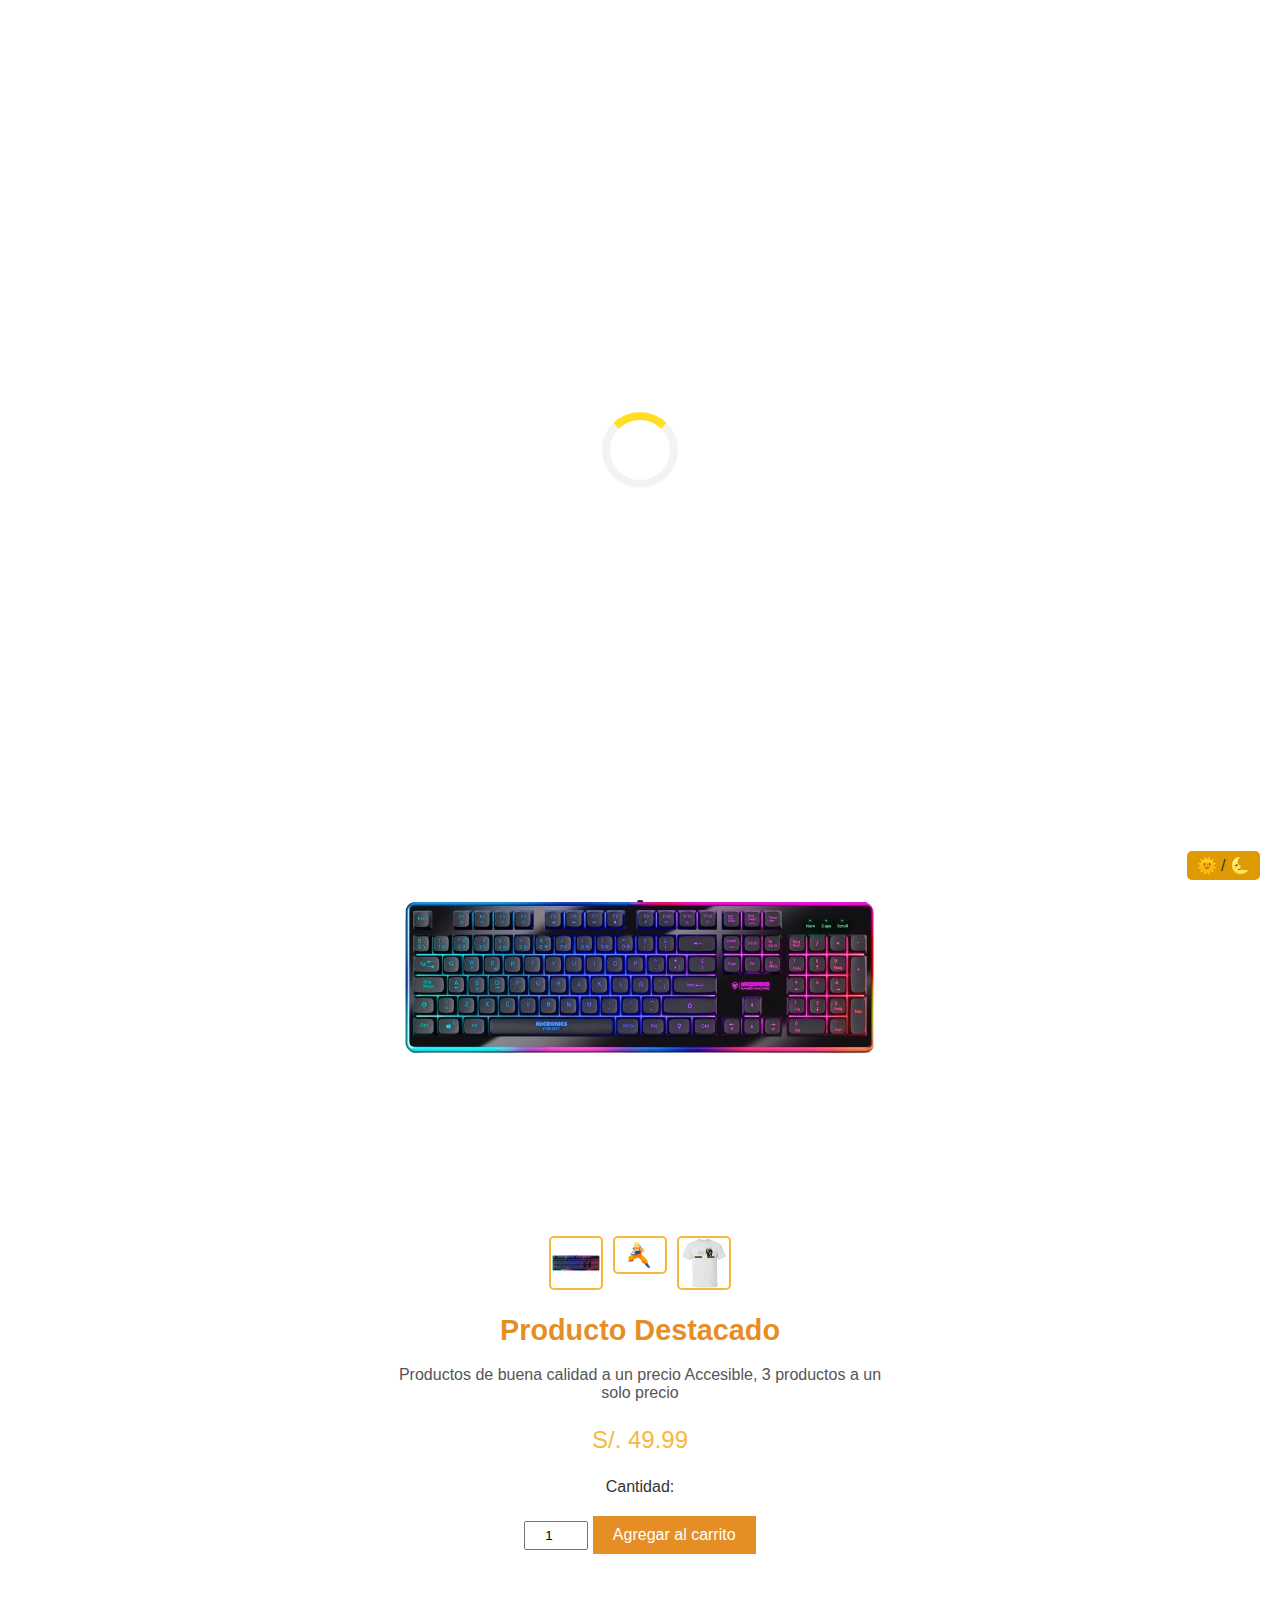
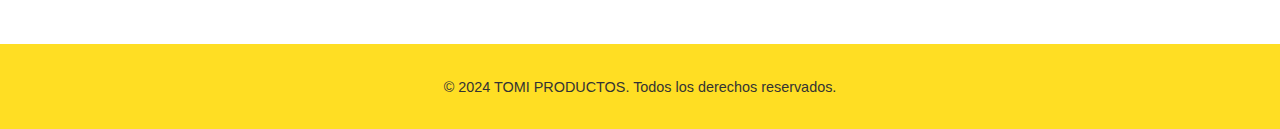
<file: RETO04/index.html>
<!DOCTYPE html>
<html lang="es">
<head>
    <meta charset="UTF-8">
    <meta name="viewport" content="width=device-width, initial-scale=1.0">
    <title>VENTAS A BUEN PRECIO</title>
    <link rel="stylesheet" href="index.css">
    <script defer src="index.js"></script>
</head>
<body>

    <div id="preloader">
        <div class="loader"></div>
    </div>

    <div class="theme-toggle">
        <button onclick="toggleTheme()">🌞 / 🌜</button>
    </div>
    
<header>
    <div class="logo">
        <img src="ZMultimedia/paginaLogo.png" alt="Logo" width="70" height="50">
    </div>
    <nav>
        <ul>
            <li><a href="#">Inicio</a></li>
            <li><a href="#">Tienda</a></li>
            <li><a href="#">Contacto</a></li>
            <li><a href="#" id="cart-button">Carrito (<span id="cart-count">0</span>)<img src="ZMultimedia/carrito.png" alt="" width="20" height="20"></a></li>
        </ul>
    </nav>
</header>

<main>
    <section class="banner">
        <img src="ZMultimedia/BANNER.jpg" alt="Promoción">
        <div class="banner-text">
            <h1>¡GRANDES PROMOCIONES!</h1>
            <p>Compra ahora y recibe un descuento especial</p>
        </div>
    </section>

    <section class="product-details">
        <div class="product-gallery">
            <input type="radio" id="img1" name="carousel" checked>
            <input type="radio" id="img2" name="carousel">
            <input type="radio" id="img3" name="carousel">
            
            <div class="images">
                <label for="img1"><img src="ZMultimedia/PRODUCTO 1.png" alt="Producto Imagen 1"></label>
                <label for="img2"><img src="ZMultimedia/PRODUCTO 2.png" alt="Producto Imagen 2"></label>
                <label for="img3"><img src="ZMultimedia/PRODUCTO 3.png" alt="Producto Imagen 3"></label>
            </div>
    
            <div class="thumbnails">
                <label for="img1"><img src="ZMultimedia/PRODUCTO 1.png" alt="Miniatura 1"></label>
                <label for="img2"><img src="ZMultimedia/PRODUCTO 2.png" alt="Miniatura 2"></label>
                <label for="img3"><img src="ZMultimedia/PRODUCTO 3.png" alt="Miniatura 3"></label>
            </div>
        </div>
    
        <div class="product-info">
            <h1>Producto Destacado</h1>
            <p class="description">Productos de buena calidad a un precio Accesible, 3 productos a un solo precio</p>
            <p class="price">S/. 49.99</p>
            <label for="quantity">Cantidad:</label>
            <input type="number" id="quantity" name="quantity" min="1" value="1">
            <button class="add-to-cart" onclick="addToCart()">Agregar al carrito</button>
        </div>
    </section>

    <div id="cart-popup" class="cart-popup">
        <h2>Tu Carrito</h2>
        <ul id="cart-items"></ul>
        <button onclick="closeCart()">Cerrar</button>
    </div>
    
</main>


<footer>
    <p>&copy; 2024 TOMI PRODUCTOS. Todos los derechos reservados.</p>
</footer>

</body>

</html>
</file>
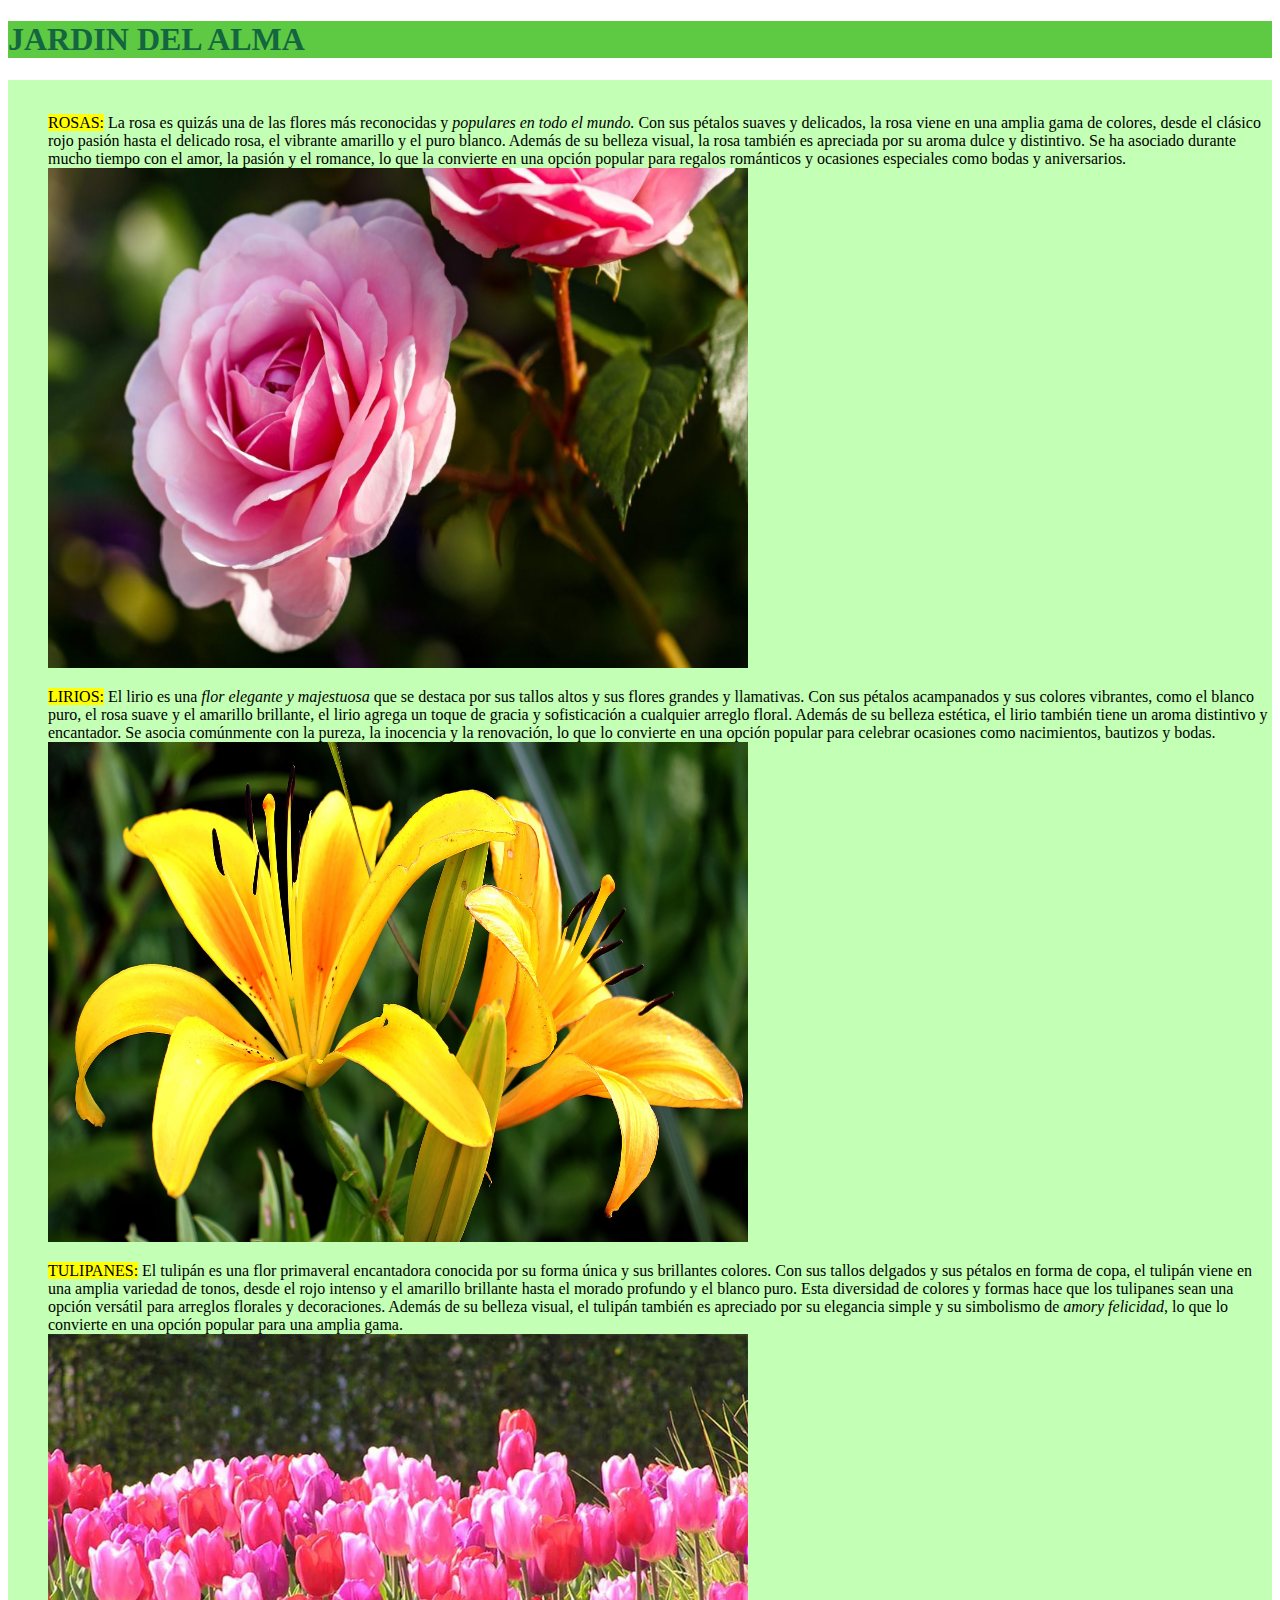
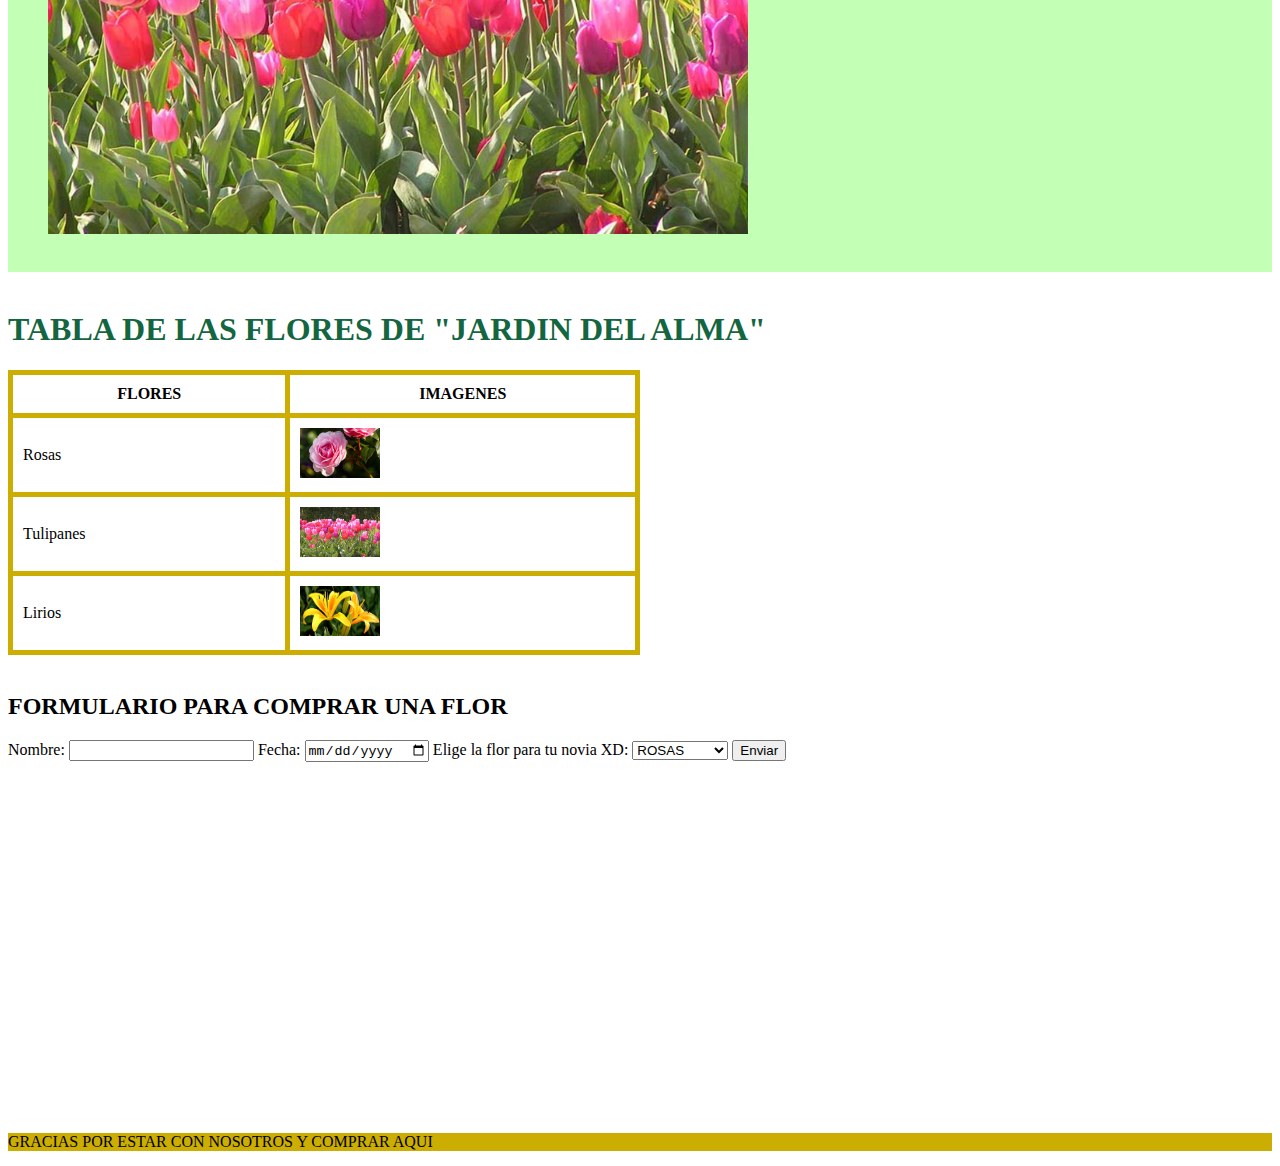
<file: AS241_Reto1-main/PREVIA JAKATON/index.html>
<!DOCTYPE html>
<html lang="es">

<head>
    <meta charset="UTF-8">
    <meta name="viewport" content="width=device-width, initial-scale=1.0">
    <title>JAKATON PREVIA</title>
    <link rel="stylesheet" href="style.css">
</head>
<header>
    <h1>JARDIN DEL ALMA</h1>
</header>

<body>
    <section id="florales">
        <br>
        <ul><mark>ROSAS:</mark> La rosa es quizás una de las flores más reconocidas y <em>populares en todo el
                mundo.</em>
            Con sus
            pétalos suaves y delicados, la rosa viene en una amplia gama de colores, desde el clásico rojo pasión hasta
            el
            delicado rosa, el vibrante amarillo y el puro blanco. Además de su belleza visual, la rosa también es
            apreciada
            por su aroma dulce y distintivo. Se ha asociado durante mucho tiempo con el amor, la pasión y el romance, lo
            que
            la convierte en una opción popular para regalos románticos y ocasiones especiales como bodas y aniversarios.
            <br>
            <img id="rosa" src="imagenes a usar/rosa-reina-flores-1024x638.jpg" alt="ROSA" , height="500" width="700">
        </ul>


        <ul><mark>LIRIOS:</mark> El lirio es una <em>flor elegante y majestuosa</em> que se destaca por sus tallos altos
            y
            sus flores
            grandes y llamativas. Con sus pétalos acampanados y sus colores vibrantes, como el blanco puro, el rosa
            suave y
            el amarillo brillante, el lirio agrega un toque de gracia y sofisticación a cualquier arreglo floral. Además
            de
            su belleza estética, el lirio también tiene un aroma distintivo y encantador. Se asocia comúnmente con la
            pureza, la inocencia y la renovación, lo que lo convierte en una opción popular para celebrar ocasiones como
            nacimientos, bautizos y bodas.
            <br>
            <img id="lirio" src="imagenes a usar/lily-1512813_1920.jpg" alt="LIRIO" , height="500" width="700">
        </ul>


        <ul><mark>TULIPANES:</mark> El tulipán es una flor primaveral encantadora conocida por su forma única y sus
            brillantes
            colores. Con sus tallos delgados y sus pétalos en forma de copa, el tulipán viene en una amplia variedad de
            tonos, desde el rojo intenso y el amarillo brillante hasta el morado profundo y el blanco puro. Esta
            diversidad
            de colores y formas hace que los tulipanes sean una opción versátil para arreglos florales y decoraciones.
            Además de su belleza visual, el tulipán también es apreciado por su elegancia simple y su simbolismo de
            <em>amory felicidad</em>, lo que lo convierte en una opción popular para una amplia gama.
            <br>
            <img id="tulipan" src="imagenes a usar/tulipanes-imagenes.jpg" alt="TULIPAN" , height="500" width="700">
            
        </ul>
        <br>
    </section>

    <br>
    <section>
        <h1>TABLA DE LAS FLORES DE "JARDIN DEL ALMA"</h1>
        <table>
            <thead>
                <tr>
                    <th>FLORES</th>
                    <th>IMAGENES</th>
                </tr>
            </thead>
            <tbody>
                <tr>
                    <td>Rosas</td>
                    <td><img src="imagenes a usar/rosa-reina-flores-1024x638.jpg" alt="Rosas" , height="50" width="80">
                    </td>
                </tr>
                <tr>
                    <td>Tulipanes</td>
                    <td><img src="imagenes a usar/tulipanes-imagenes.jpg" alt="Tulipanes" , height="50" width="80"></td>
                </tr>
                <tr>
                    <td>Lirios</td>
                    <td><img src="imagenes a usar/lily-1512813_1920.jpg" alt="Lirios" , height="50" width="80"></td>
                </tr>
            </tbody>
        </table>
    </section>

    <br>

    <section>
        <div class="forms">
            <h2>FORMULARIO PARA COMPRAR UNA FLOR</h2>
            <form action="formulario">
                <label for="nombre">Nombre:</label>
                <input type="text" id="nombre" name="nombre" required>

                <label for="fecha">Fecha:</label>
                <input type="date" id="fecha" name="fecha" required>

                <label for="flor">Elige la flor para tu novia XD:</label>
                <select id="flor" name="flor" required>
                    <option value="florrosa">ROSAS</option>
                    <option value="florliri">LIRIOS</option>
                    <option value="flortuli">TULIPANES</option>
                </select>

                <input type="submit" value="Enviar">
            </form>
        </div>
    </section>

    <br>
    <br>

    <section>
        <iframe width="560" height="315" src="https://www.youtube.com/embed/IjfZOJEAfLI?si=LMWe_V9toM4jGkEn"
            title="YouTube video player" frameborder="0"
            allow="accelerometer; autoplay; clipboard-write; encrypted-media; gyroscope; picture-in-picture; web-share"
            referrerpolicy="strict-origin-when-cross-origin" allowfullscreen></iframe>
    </section>

</body>

<footer>
    <p id="final"> GRACIAS POR ESTAR CON NOSOTROS Y COMPRAR AQUI</p>

</footer>

</html>
</file>
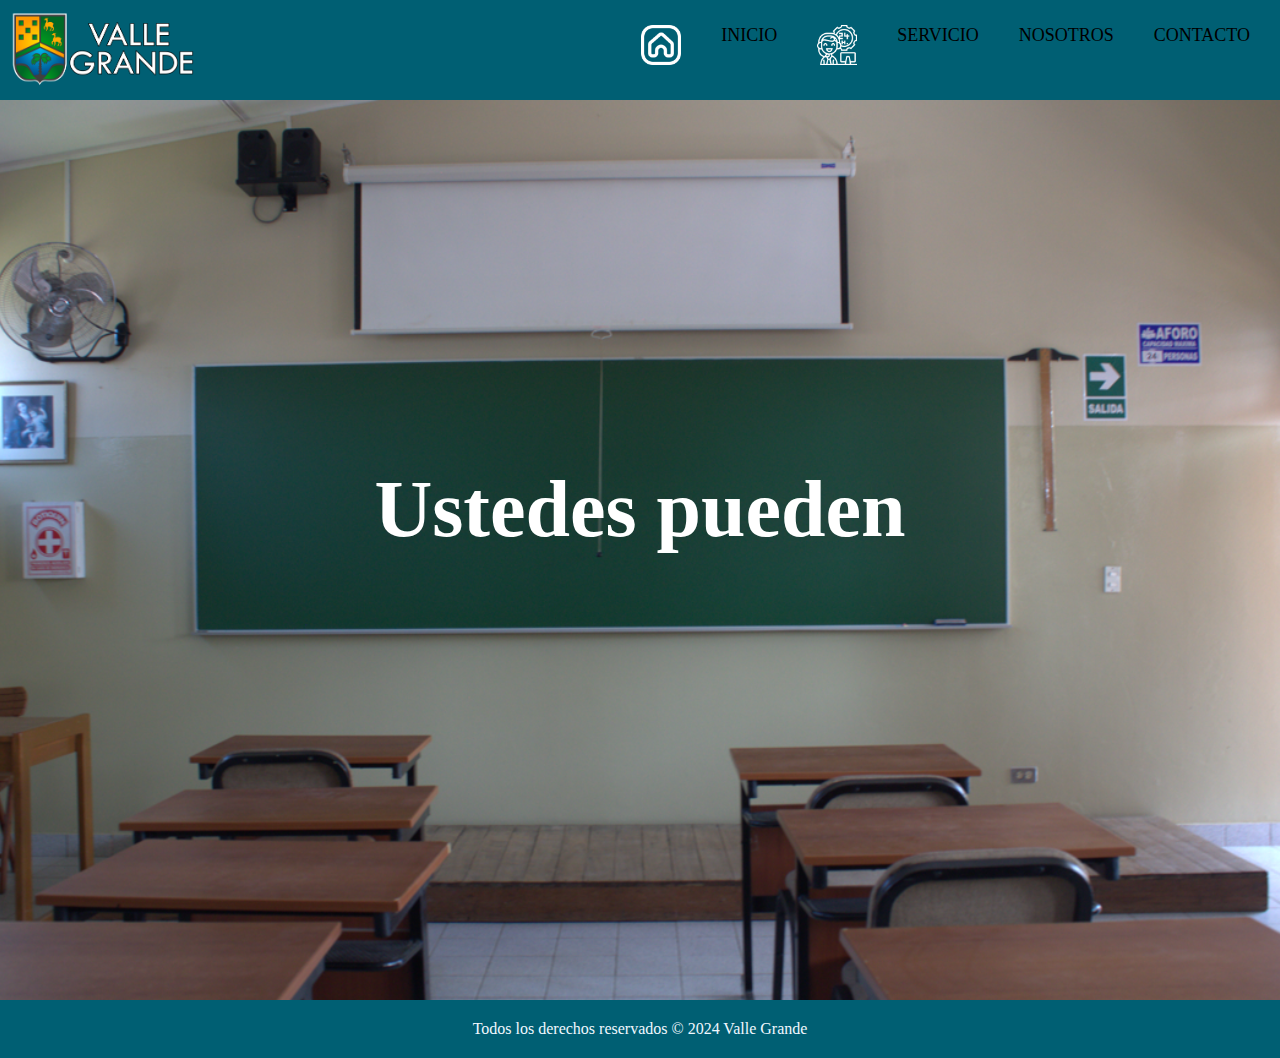
<file: RETO03/pagina.html>
<html lang="es">
<head>
    <meta charset="UTF-8">
    <meta name="viewport" content="width=device-width, initial-scale=1.0">
    <title>Página VG</title>
    <link rel="stylesheet" href="pagina.css">
    
</head>

<header>
    <div class="navbar">
        <img class="logo" src="Images/LogoVG.png" alt="Logo Valle Grande">
        <ul>
            <li class="icono1"><img src="Images/icono 1.png" alt="" width="40px" height="40px"></li>
            <li class="icono2">INICIO</li>
            <li><img src="Images/icono 2.png" alt="" width="40px" height="40px"></li>
            <li>SERVICIO</li>
            <li>NOSOTROS</li>
            <li>CONTACTO</li>
        </ul>
    </div>
</header> 
<body class="*">
    <div class="Portada">
        <h1 class="titulo">     
            <br>
            <br>
            <br>
            <br>Ustedes pueden</h1>
    </div>
</body>

</html>
<footer>
    <div class="footer">
        <p>Todos los derechos reservados © 2024 Valle Grande</p>
    </div>
</footer>
</file>
<file: RETO04/index.css>
/* Estilo general */
body {
    font-family: Arial, sans-serif;
    background-color: #fff;
    color: #333;
    margin: 0;
}

#preloader {
    position: fixed;
    top: 0;
    left: 0;
    width: 100%;
    height: 100%;
    background-color: #ffffff;
    display: flex;
    justify-content: center;
    align-items: center;
    z-index: 1000;
}

.loader {
    border: 8px solid #f3f3f3;
    border-top: 8px solid #ffde23;
    border-radius: 50%;
    width: 60px;
    height: 60px;
    animation: spin 1s linear infinite;
}

@keyframes spin {
    0% { transform: rotate(0deg); }
    100% { transform: rotate(360deg); }
}

/* Ajuste de posición y tamaño para el botón de interruptor de tema */
.theme-toggle {
    position: fixed;
    bottom: 20px;
    right: 20px;
    z-index: 1001;
}

.theme-toggle button {
    padding: 5px 10px; /* Tamaño reducido */
    font-size: 1em;    /* Fuente más pequeña */
    cursor: pointer;
    border: none;
    background-color: #df9903;
    color: #333;
    border-radius: 5px;
}

/* Estilos para el tema oscuro */
body.dark-mode {
    background-color: #333;
    color: #ffffff;
}

body.dark-mode header, 
body.dark-mode footer {
    background-color: #444;
    color: #ffffff;
}

body.dark-mode .banner-text h1,
body.dark-mode .add-to-cart,
body.dark-mode .theme-toggle button {
    background-color: #ffde23;
    color: #333;
}

/* Encabezado */
header {
    display: flex;
    justify-content: space-between;
    align-items: center;
    padding: 10px 20px;
    background-color: #ffde23;
    color: white;
}

.logo {
    align-items: flex-start;
}

header nav ul {
    display: flex;
    list-style: none;
}

header nav ul li {
    margin: 0 15px;
}

header nav ul li a {
    display: flex;
    align-items: center;
    color: #333;
    /* Color de texto base */
    padding: 10px 15px;
    text-decoration: none;
    transition: all 0.3s ease;
}

header nav ul li a img {
    margin-left: 5px;
    /* Espacio entre el texto y la imagen */
    vertical-align: middle;
    /* Alineación vertical de la imagen */
}

header nav ul li a:hover {
    color: #FFFFFF;
    /* Cambia el color del texto a blanco en hover */
    background-color: #FFA500;
    /* Fondo naranja */
    box-shadow: 0 0 0 2px #FFD700;
    /* Borde amarillo simulado con sombra */
    border-radius: 5px;
    /* Redondea las esquinas */
}

/* AQUI LA RELACION CON BANNER */
.banner {
    position: relative;
    text-align: center;
}

.banner img {
    width: 100%;
    /* Ajusta el tamaño de la imagen al ancho de la sección */
    height: 70vh;
}

.banner-text {
    position: absolute;
    top: 50%;
    left: 50%;
    transform: translate(-50%, -50%);
    color: #000000;
}

.banner-text h1 {
    font-size: 2em;
    /* Tamaño de texto original */
    transition: transform 0.5s ease, font-size 0.5s ease;
}

.banner:hover .banner-text h1 {
    transform: scale(1.2);
    /* Aumenta el tamaño a 120% */
    font-size: 2.4em;
    /* Alternativamente, puedes aumentar el tamaño de fuente */
}

/* Sección de categorías */
.categories {
    display: flex;
    justify-content: center;
    padding: 20px;
}

.category-item {
    margin: 0 10px;
    padding: 30px;
    background-color: #eee;
    transition: 0.3s;
}

.category-item:hover {
    background-color: #ddd;
    /* Efecto de hover */
}

/*PRODUCTOS*/
.product-details {
    margin-top: 10vh;
    max-width: 500px;
    margin: auto;
}

.product-gallery {
    position: relative;
    width: 100%;
    overflow: hidden;
}

.product-gallery .images img {
    width: 100%;
    height: auto;
    display: none;
}

.product-gallery input[type="radio"] {
    display: none;
}

.product-gallery input[type="radio"]:nth-child(1):checked~.images label:nth-child(1) img,
.product-gallery input[type="radio"]:nth-child(2):checked~.images label:nth-child(2) img,
.product-gallery input[type="radio"]:nth-child(3):checked~.images label:nth-child(3) img {
    display: block;
}

.product-gallery .thumbnails {
    display: flex;
    justify-content: center;
    gap: 10px;
    margin-top: 10px;
}

.product-gallery .thumbnails img {
    width: 50px;
    cursor: pointer;
    border: 2px solid #f6b93b;
    border-radius: 5px;
    transition: transform 0.3s ease;
}

.product-gallery .thumbnails img:hover {
    transform: scale(1.1);
}

.product-info {
    text-align: center;
    margin-top: 20px;
}

.product-info h1 {
    color: #e58e26;
    font-size: 1.8em;
}

.product-info .description {
    margin: 10px 0;
    color: #555;
}

.product-info .price {
    font-size: 1.5em;
    color: #f6b93b;
}

.product-info label {
    display: block;
    margin: 15px 0 5px;
}

.product-info input[type="number"] {
    padding: 5px;
    width: 50px;
    text-align: center;
}

.add-to-cart {
    background-color: #e58e26;
    color: white;
    padding: 10px 20px;
    border: none;
    cursor: pointer;
    font-size: 1em;
    margin-top: 15px;
    transition: transform 0.2s ease, background-color 0.2s ease;
}

.add-to-cart:hover {
    background-color: #f6b93b;
    transform: scale(1.02);
}

/* Sistema de pestañas */
.product-tabs {
    margin-top: 20px;
}

.product-tabs input[type="radio"] {
    display: none;
}

.product-tabs .tabs {
    display: flex;
    justify-content: space-around;
    border-bottom: 2px solid #f6b93b;
}

.product-tabs .tab-label {
    cursor: pointer;
    padding: 10px 20px;
    color: #e58e26;
    font-weight: bold;
    transition: background-color 0.2s ease;
}

.product-tabs .tab-label:hover {
    background-color: #f6b93b;
    color: white;
}

.product-tabs .tab-content .content {
    display: none;
    padding: 20px;
    border: 1px solid #f6b93b;
    border-top: none;
    color: #333;
}

#tab1:checked~.tab-content #content1,
#tab2:checked~.tab-content #content2,
#tab3:checked~.tab-content #content3 {
    display: block;
}

/* Estilo de carrito emergente */
.cart-popup {
    display: none;
    position: fixed;
    top: 20%;
    left: 50%;
    transform: translate(-50%, -20%);
    background-color: #fff;
    border: 2px solid #e58e26;
    padding: 20px;
    width: 300px;
    box-shadow: 0 4px 8px rgba(0, 0, 0, 0.2);
    z-index: 1000;
    border-radius: 8px;
}

.cart-popup h2 {
    color: #e58e26;
    font-size: 1.2em;
}

.cart-popup ul {
    list-style: none;
    padding: 0;
}

.cart-popup button {
    background-color: #e58e26;
    color: #fff;
    border: none;
    padding: 8px 12px;
    cursor: pointer;
    margin-top: 10px;
    border-radius: 4px;
}

footer {
    background-color: #ffde23;
    color: #333;
    text-align: center;
    padding: 20px 0;
    font-size: 0.9em;
    margin-top: 10vh;
}

/* Responsive para tablets (pantallas de hasta 768px) */
@media screen and (max-width: 768px) {
    header {
        flex-direction:row;
        text-align: center;
    }

    header nav ul {
        flex-direction: row;
        padding: 0;
    }

    .banner img {
        width: 100%;
        /* Ajusta el tamaño de la imagen al ancho de la sección */
        height: 40vh;
    }

    .banner-text h1 {
        font-size: 0.8em;
        
        transition: transform 0.5s ease, font-size 0.5s ease;
    }

    header nav ul li {
        margin: 5px 0;
    }

    .banner-text h1 {
        font-size: 1em;
    }

    .product-details {
        margin-top: 5vh;
        max-width: 90%;
    }

    .product-info h1 {
        font-size: 1.6em;
    }

    .product-info .price {
        font-size: 1.2em;
    }

    .product-gallery .thumbnails img {
        width: 40px;
    }

    footer {
        margin-top: 10vh;
        font-size: 0.85em;
        padding: 15px 0;
    }
}

/* Responsive para móviles (pantallas de hasta 480px) */
@media screen and (max-width: 480px) {
    header {
        padding: 10px;
    }

    .logo img {
        width: 50px;
        height: 35px;
    }

    .banner img {
        height: 40vh;
    }

    .banner-text h1 {
        font-size: 1.4em;
    }

    .product-details {
        margin-top: 3vh;
        max-width: 95%;
    }

    .product-info h1 {
        font-size: 1.4em;
    }

    .product-info .price {
        font-size: 1em;
    }

    .add-to-cart {
        padding: 8px 15px;
        font-size: 0.9em;
    }

    .product-gallery .thumbnails img {
        width: 30px;
    }

    .product-tabs .tab-label {
        padding: 8px 12px;
        font-size: 0.9em;
    }

    .cart-popup {
        width: 90%;
        left: 5%;
        transform: translateX(0);
    }

    footer {
        font-size: 0.8em;
        padding: 10px 0;
        margin-top: 10vh;
    }
}
</file>
<file: AS241_Reto1-main/PREVIA JAKATON/style.css>
table {
    width: 50%;
    margin: 10 auto;
    border-collapse: collapse;
}

th,td {
    padding: 10px;
    border: 5px solid #ccae03;
}

#lirio {
    border: #c943ac;
    border-collapse: collapse;
}

#rosa {
    border: #3bb67d;
    border-collapse: collapse;
}

#tulipan {
    border: #5ec943;
    border-collapse: collapse;
}

h1 {
    color: rgb(19, 102, 63);
}

header {
    background-color: #5ec943;
     
}

#florales {
    background-color: #71ff4e6c;
}

br {
    background-color: #167000;
}
footer{
    background-color: #5ec943;
    background: #3bb67d;
}

#final {
    background-color: #ccae03;
}
</file>
<file: RETO03/pagina.css>
.navbar {
    width: 100%;
    padding: 10px; 
    margin: 0px;
    display: flex;
    align-items: center;
    justify-content: space-between;
    background-color: #005f73; 
    position: relative; 
}

.navbar ul {
    list-style: none;
    display: flex;
}

.navbar ul li {
    margin: 0 20px;
}

.navbar ul li a {
    text-decoration: solid;
    color: aliceblue;
    font-weight: 600;
    padding: 10px;
}

.navbar ul li a:hover {
    background: #ffba08;
    color: #ffba08;
}

* .Portada {
    background: url(Images/imagen1.png) no-repeat center center;
    background-size: cover;
    height: 100vh;
    margin: 0px;
    align-items: center;
}
.logo{
    height: 80px;
    width: auto;
}
.logo1{
    height: 50px;
    width: auto;
}
.logo2{
    height: 50px;
    width: auto;
}
* h1 {
    font-size: 80px;
    color: #ffffff;
    margin-bottom: 20px;
    display: flex;
    flex-direction: column;
    justify-content: center;
    align-items: center;
    margin-top: 0px;
    justify-content: center;
    background-color: rgba(0, 0, 0, 0); 
    position: relative;
}

* {
    margin: 0;
    padding: 0;
    box-sizing: border-box;
}

.navbar li:hover {
    background-color: #ffdb0eb7;
}
@media screen and (max-width: 768px) {
}
.footer{
    background-color: #005f73;
    padding: 20px;
    text-align: center;
    color: aliceblue;
}
.navbar li{
    font-size: large;
    font-style: inherit;
    align-items: center;
}

header .icono1{
    height: 50px;
    width: auto;
}
header .icono2{
    height: 50px;
    width: auto;
}
</file>
